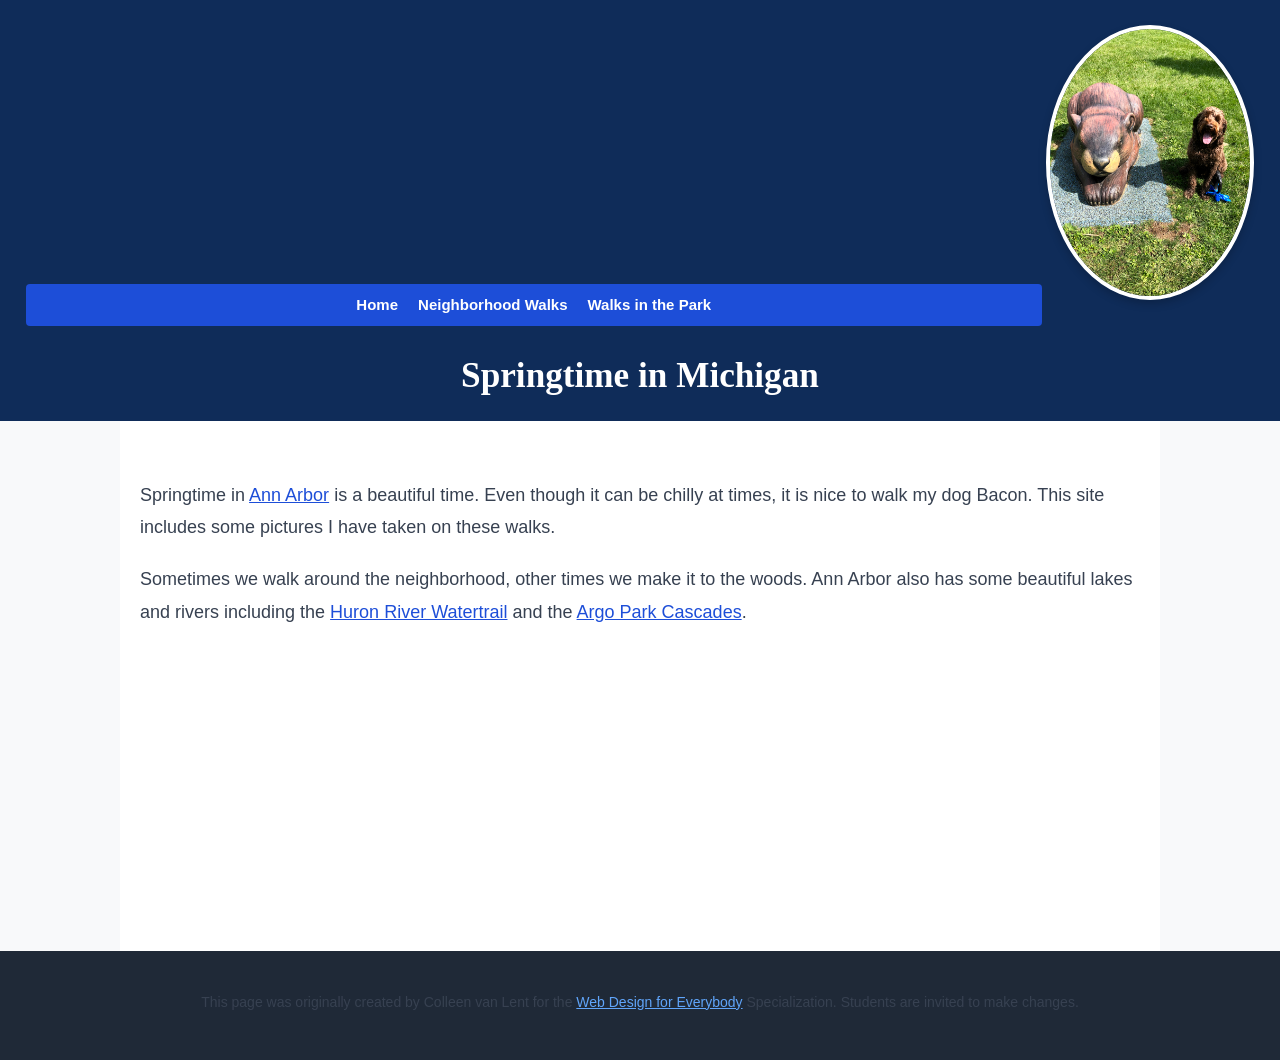
<file: index.html>
<!DOCTYPE html>
<html lang="en">

<head>
  <meta charset="utf-8">
  <meta name="viewport" content="width=device-width">
  <title>Springtime In Michigan</title>
  <!-- Sửa liên kết trỏ đúng vào thư mục css/style.css -->
  <link rel="stylesheet" href="css/style.css">
</head>

<body>
  <!-- YÊU CẦU: Thêm liên kết "Chuyển đến Nội dung chính" hoạt động -->
  <a href="#main-content" class="skip-link">Chuyển đến Nội dung chính</a>

  <header>
    <nav>
      <ul>
        <li><a href="index.html">Home</a></li>
        <li><a href="neighborhood.html">Neighborhood Walks</a></li>
        <li><a href="parks.html">Walks in the Park</a></li>
      </ul>
    </nav>
    <!-- GIỮ NGUYÊN GỐC: file đuôi .jpg -->
    <img src="images/BaconGallupPark.jpg" width="200" alt="Brown Labradoodle sitting next to a statue.">
    <h1>Springtime in Michigan</h1>
  </header>

  <!-- YÊU CẦU: Thêm id="main-content" vào thẻ main -->
  <main id="main-content">
    <p>Springtime in <a href="https://www.michigan.org/city/ann-arbor">Ann Arbor</a> is a beautiful time. Even though
      it can be chilly at times, it is nice to walk my dog Bacon. This site includes some pictures I have taken on
      these walks. </p>

    <p>Sometimes we walk around the neighborhood, other times we make it to the woods. Ann Arbor also has some
      beautiful lakes and rivers including the <a
        href="https://www.annarbor.org/things-to-do/recreation-outdoors/huron-river/">Huron River Watertrail</a> and
      the <a href="https://www.a2gov.org/departments/Parks-Recreation/parks-places/argo/pages/default.aspx">Argo Park
        Cascades</a>.</p>
  </main>

  <footer>
    <p>This page was originally created by Colleen van Lent for the <a
        href="https://www.coursera.org/specializations/web-design"> Web Design for Everybody</a> Specialization.
      Students are invited to make changes.</p>
  </footer>

</body>

</html>
</file>
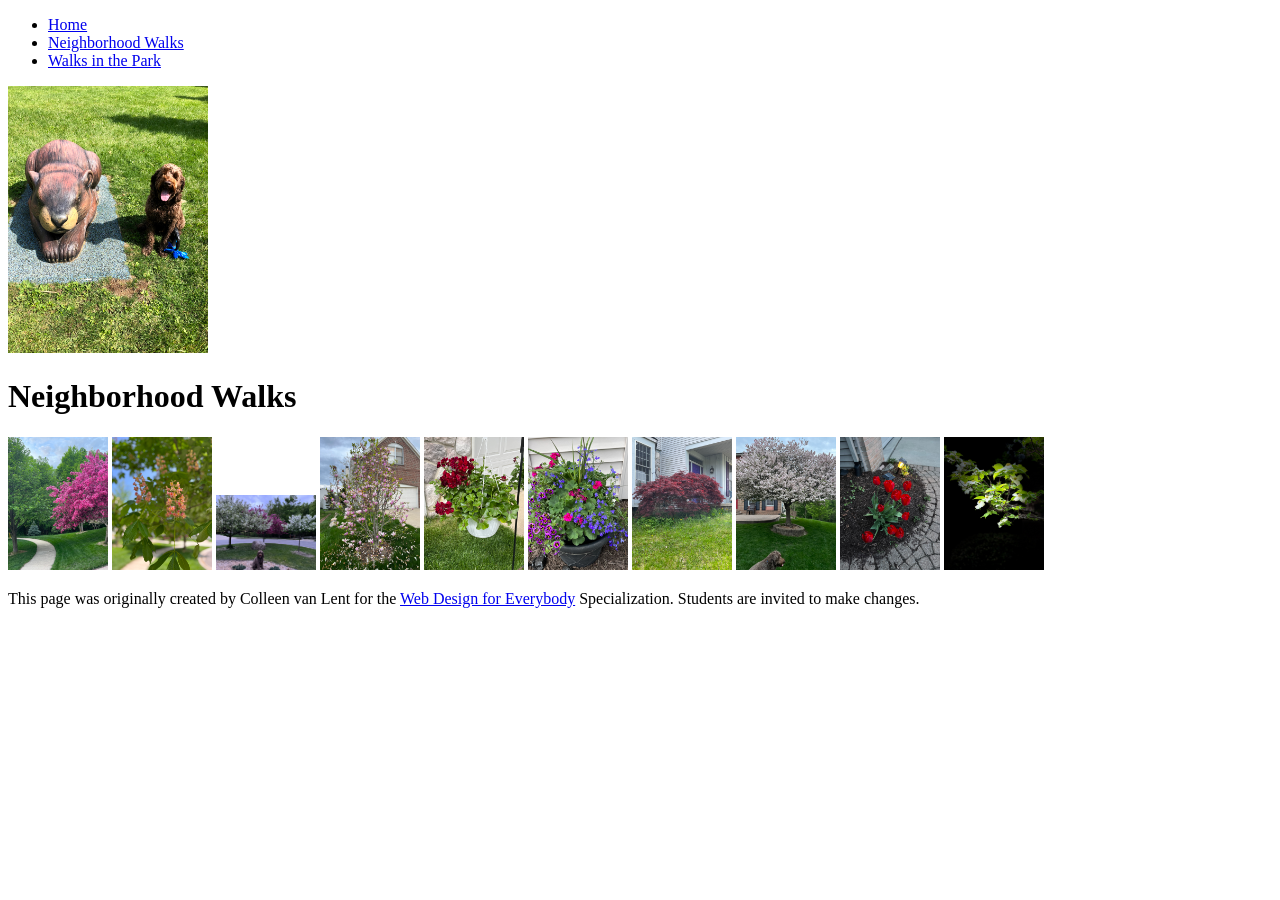
<file: neighborhood.html>
<!DOCTYPE html>
<html lang="en">

<head>
  <meta charset="utf-8">
  <meta name="viewport" content="width=device-width">
  <title>Neighborhood Walk</title>
  <!-- You will need to link to the CSS file -->
</head>

<body>
  <header>
    <nav>
      <ul>
        <li><a href="index.html">Home</a></li>
        <li><a href="neighborhood.html">Neighborhood Walks</a></li>
        <li><a href="parks.html">Walks in the Park</a></li>
      </ul>
    </nav>
    <img src="images/BaconGallupPark.jpg" width="200" alt="Brown Labradoodle sitting next to a statue.">
    <h1>Neighborhood Walks</h1>
  </header>
  <main>
    <div>
      <img src="images/bend_in_the_road.png"
        alt="a purple tree stands in contrast to the green leaved trees along a bend in the road" width="100">
      <img src="images/pink_blossoms.png" alt="small pink blossoms on an otherwise green leaved tree" width="100">
      <img src="images/blooming_trees.png" alt="brown labradoodle sitting in front of white and purple blooming  trees"
        width="100">
      <img src="images/falling_petals.png" alt="a purple tulip tree that is beginning to shed its petals" width="100">
      <img src="images/hanging_plants.png" alt="red and green plants in a decorative hanging basket" width="100">
      <img src="images/potted_plants.png" alt="a decorative planter with a variety of brightly colored plants "
        width="100">
      <img src="images/red_maple.png" alt="a small Japanese maple tree in front of a putple door" width="100">
      <img src="images/tree_with_white_blooms.png"
        alt="brown labradoodle sitting in front of tree blooming with white petals" width="100">
      <img src="images/tulips.png" alt="bright red tulips in front of a garden light" width="100">
      <img src="images/white_buds_on_tree.png" alt="artsy shot of white blooms on a green tree with a dark background"
        width="100">
    </div>
  </main>
  <footer>
    <p>This page was originally created by Colleen van Lent for the <a
        href="https://www.coursera.org/specializations/web-design"> Web Design for Everybody</a> Specialization.
      Students are invited to make changes.</p>
  </footer>

</body>

</html>
</file>
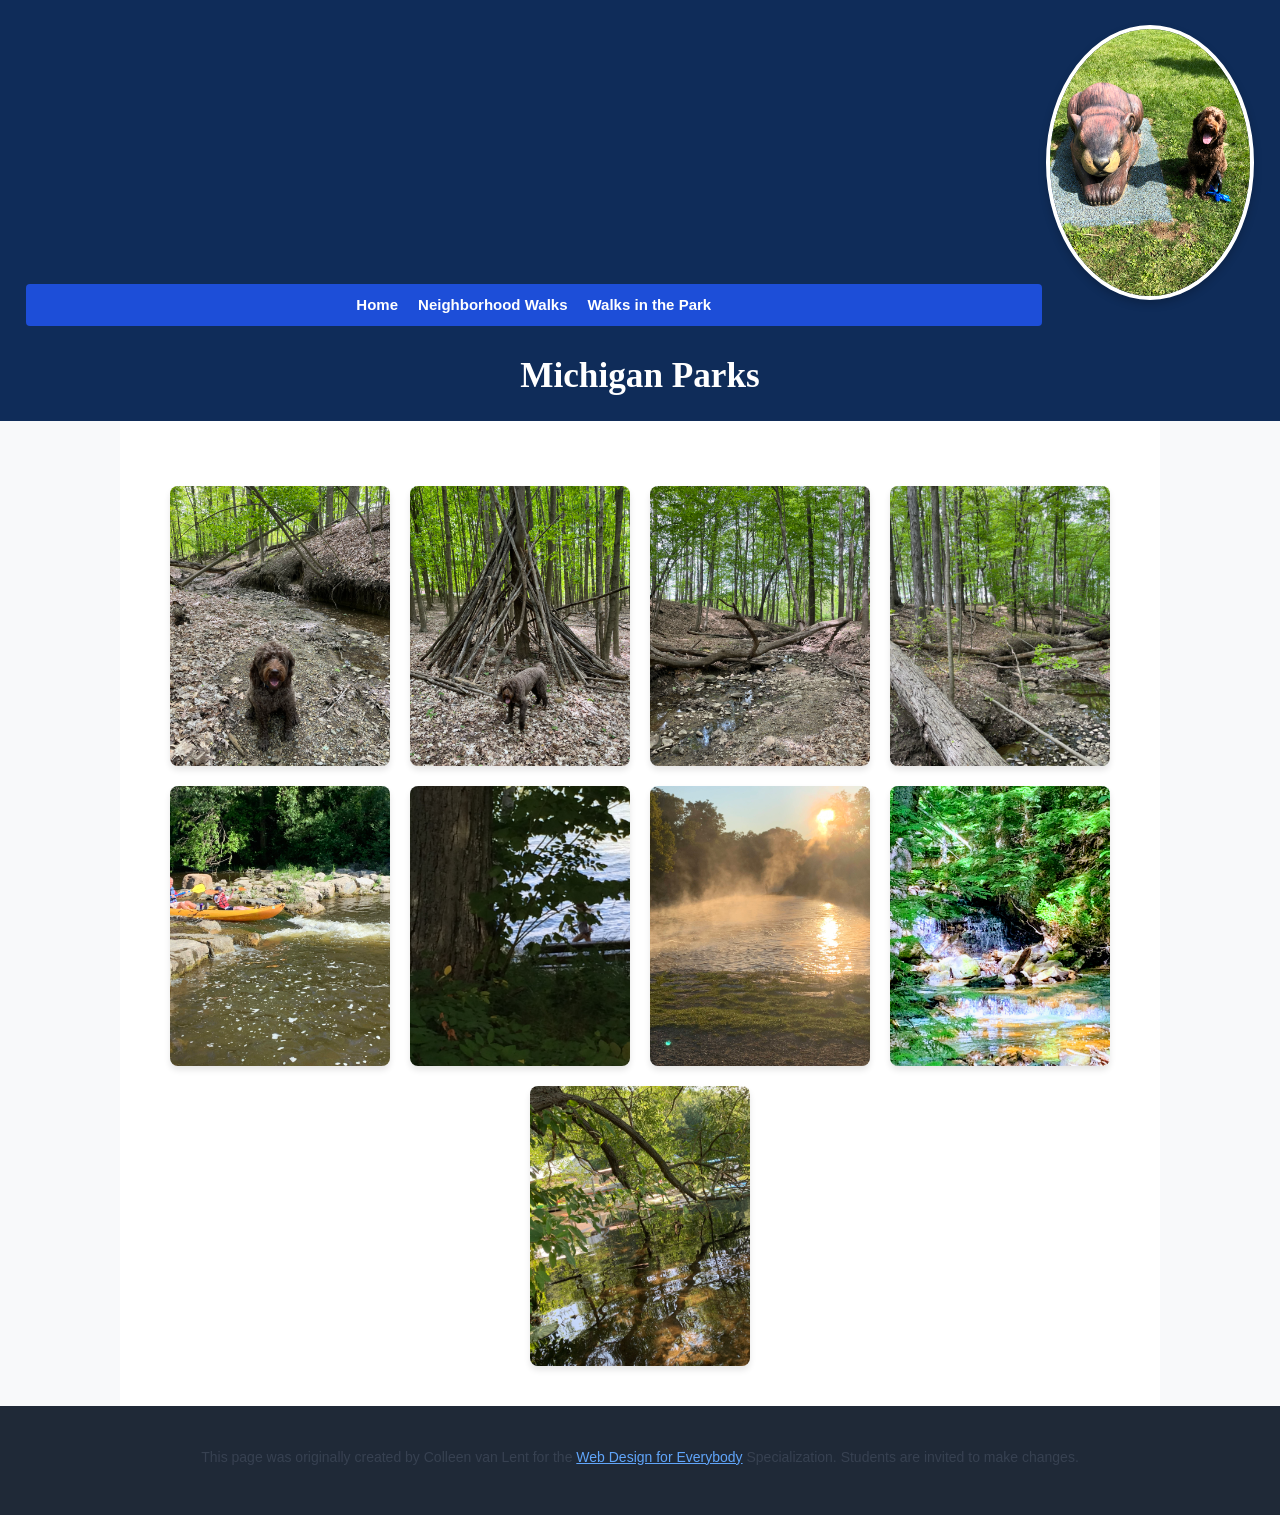
<file: parks.html>
<!DOCTYPE html>
<html lang="en">

<head>
  <meta charset="utf-8">
  <meta name="viewport" content="width=device-width">
  <title>Neighborhood Walk</title>
  <!-- Sửa liên kết trỏ đúng vào thư mục css/style.css -->
  <link rel="stylesheet" href="css/style.css">
</head>

<body>
  <!-- YÊU CẦU: Thêm liên kết "Chuyển đến Nội dung chính" hoạt động -->
  <a href="#main-content" class="skip-link">Chuyển đến Nội dung chính</a>

  <header>
    <nav>
      <ul>
        <li><a href="index.html">Home</a></li>
        <li><a href="neighborhood.html">Neighborhood Walks</a></li>
        <li><a href="parks.html">Walks in the Park</a></li>
      </ul>
    </nav>
    <img src="images/BaconGallupPark.jpg" width="200" alt="Brown Labradoodle sitting next to a statue.">
    <h1>Michigan Parks</h1>
  </header>
  
  <!-- YÊU CẦU: Thêm id="main-content" vào thẻ main -->
  <main id="main-content">
    <!-- YÊU CẦU: Đổi sang lớp linh hoạt .flex và GIỮ NGUYÊN TOÀN BỘ LINK GỐC (.png, .JPG viết hoa, .jpg) -->
    <div class="flex">
      <img src="images/bacon_in_the_woods.png" alt="brown labradoodle sitting near a stream in a wooded setting" width="100">
      <img src="images/bacon_near_the_fort.png" alt="brown labradoodle posing in front of a makeshift fort made of branches" width="100">
      <img src="images/downed_tree.png" alt="a downed tree crossign a stream" width="100">
      <img src="images/fort_in_woods.png" alt="a small fort made of branches" width="100">
      <img src="images/huron_river_cascades.JPG" alt=" two people on a kayak approaching some small rapids" width="100">
      <img src="images/lake_view.JPG" alt="a glimpse of a child running along a lake obscured by branches" width="100">
      <img src="images/mist_over_huron_river.JPG" alt="the mist rising over a river in the morning" width="100">
      <img src="images/munising.jpg" alt="small waterfall" width="100">
      <img src="images/reflected_tree.JPG" alt="reflection of a lake and trees" width="100">
    </div>
  </main>
  
  <footer>
    <p>This page was originally created by Colleen van Lent for the <a
        href="https://www.coursera.org/specializations/web-design"> Web Design for Everybody</a> Specialization.
      Students are invited to make changes.</p>
  </footer>

</body>

</html>
</file>
<file: css/style.css>
/* ==========================================================================
   ĐỊNH DẠNG BODY TOÀN TRANG
   ========================================================================== */
body {
    font-family: Arial, Helvetica, sans-serif;
    font-size: 16px;
    margin: 0;
    padding: 0;
    color: #202124;
    background-color: #f8f9fa;
}

/* Lớp CSS cho nút chuyển nhanh đến nội dung chính (Chỉ hiện khi Tab) - Đạt chuẩn WAVE */
.skip-link {
    position: absolute;
    top: -100px;
    left: 10px;
    background-color: #0f2c59;
    color: #ffffff;
    padding: 10px 15px;
    border-radius: 4px;
    text-decoration: none;
    z-index: 999;
    transition: top 0.2s ease;
}

.skip-link:focus {
    top: 10px;
    outline: 2px solid #ffffff;
}

/* ==========================================================================
   ĐỊNH DẠNG HEADER VÀ TIÊU ĐỀ
   ========================================================================== */
header {
    background-color: #0f2c59;
    padding: 25px 20px;
    text-align: center;
}

header img {
    border-radius: 50%;
    border: 4px solid #ffffff;
    box-shadow: 0 4px 8px rgba(0, 0, 0, 0.2);
    margin-bottom: 10px;
}

h1 {
    text-align: center;
    font-family: 'Georgia', serif;
    color: #ffffff;
    margin-top: 15px;
    margin-bottom: 0;
    font-size: 2.2rem;
}

/* ==========================================================================
   ĐỊNH DẠNG THANH ĐIỀU HƯỚNG (NAV)
   ========================================================================== */
nav {
    background-color: #1d4ed8;
    padding: 12px;
    margin-bottom: 15px;
    border-radius: 4px;
    /* YÊU CẦU: Khối nội tuyến và chiều rộng khoảng 80% */
    display: inline-block;
    width: 80%;
}

nav ul {
    margin: 0;
    padding: 0;
    list-style: none;
    display: flex;
    justify-content: center;
    gap: 20px;
}

/* YÊU CẦU: Nhận xét (comment out) kiểu dáng cũ của phần tử li */
/* li {
    display: inline-block;
    width: 180px;
    text-align: center;
}
*/

nav a {
    color: #ffffff;
    text-decoration: none;
    font-weight: bold;
    font-size: 15px;
}

nav a:hover {
    text-decoration: underline;
}

/* YÊU CẦU: Bộ chọn hậu duệ định dạng ảnh TRONG nav rộng khoảng 10% */
nav img {
    width: 10%;
    height: auto;
}

/* ==========================================================================
   ĐỊNH DẠNG KHU VỰC NỘI DUNG CHÍNH (MAIN)
   ========================================================================== */
main {
    background-color: #ffffff;
    font-size: 18px;
    padding: 40px 20px;
    max-width: 1000px;
    margin: 0 auto;
    min-height: 450px;
}

main a {
    color: #1d4ed8;
    text-decoration: underline;
}

main a:hover {
    color: #0f2c59;
}

p {
    line-height: 1.8;
    margin-bottom: 20px;
    color: #374151; /* Đảm bảo độ tương phản cao cho văn bản */
}

/* ==========================================================================
   YÊU CẦU: ĐỊNH DẠNG BỐ CỤC KHỐI LƯỚI (.grid)
   ========================================================================== */
/* Định dạng lớp với bộ chọn bắt đầu bằng dấu chấm */
.grid {
    display: grid;
    /* Lưới hai cột, mỗi cột xấp xỉ 40% */
    grid-template-columns: 40% 40%;
    /* Sử dụng các thuộc tính để căn chỉnh khoảng cách sao chép ảnh mẫu */
    justify-content: space-around; 
    align-items: center;           
    row-gap: 25px;                 
    padding-top: 25px;
}

/* Bộ chọn hậu duệ: Chỉ áp dụng rộng 100% cho hình ảnh nằm TRONG lớp lưới (.grid) */
.grid img {
    width: 100%;
    height: auto;
    border-radius: 8px;
    box-shadow: 0 4px 6px rgba(0, 0, 0, 0.1);
}

/* ==========================================================================
   YÊU CẦU: ĐỊNH DẠNG BỐ CỤC LINH HOẠT (.flex)
   ========================================================================== */
.flex {
    display: flex;
    /* Điều chỉnh các thuộc tính sao chép giao diện ảnh mẫu */
    flex-wrap: wrap;               
    justify-content: center;       
    gap: 20px;
    padding-top: 25px;
}

/* Định dạng riêng cho ảnh trong flex để không bị ảnh hưởng bởi quy tắc của grid */
.flex img {
    width: 220px;                  
    height: 280px;                 
    object-fit: cover;             
    border-radius: 8px;            
    box-shadow: 0 4px 6px rgba(0, 0, 0, 0.1);
}

/* ==========================================================================
   ĐỊNH DẠNG CHÂN TRANG (FOOTER)
   ========================================================================== */
footer {
    background-color: #1f2937;
    color: #f3f4f6;
    padding: 25px 20px;
    text-align: center;
    font-size: 14px;
}

/* Đổi màu link footer sáng hơn để vượt qua bài kiểm tra tương phản WAVE */
footer a {
    color: #60a5fa; 
    text-decoration: underline;
}

footer a:hover {
    color: #93c5fd;
}
</file>
